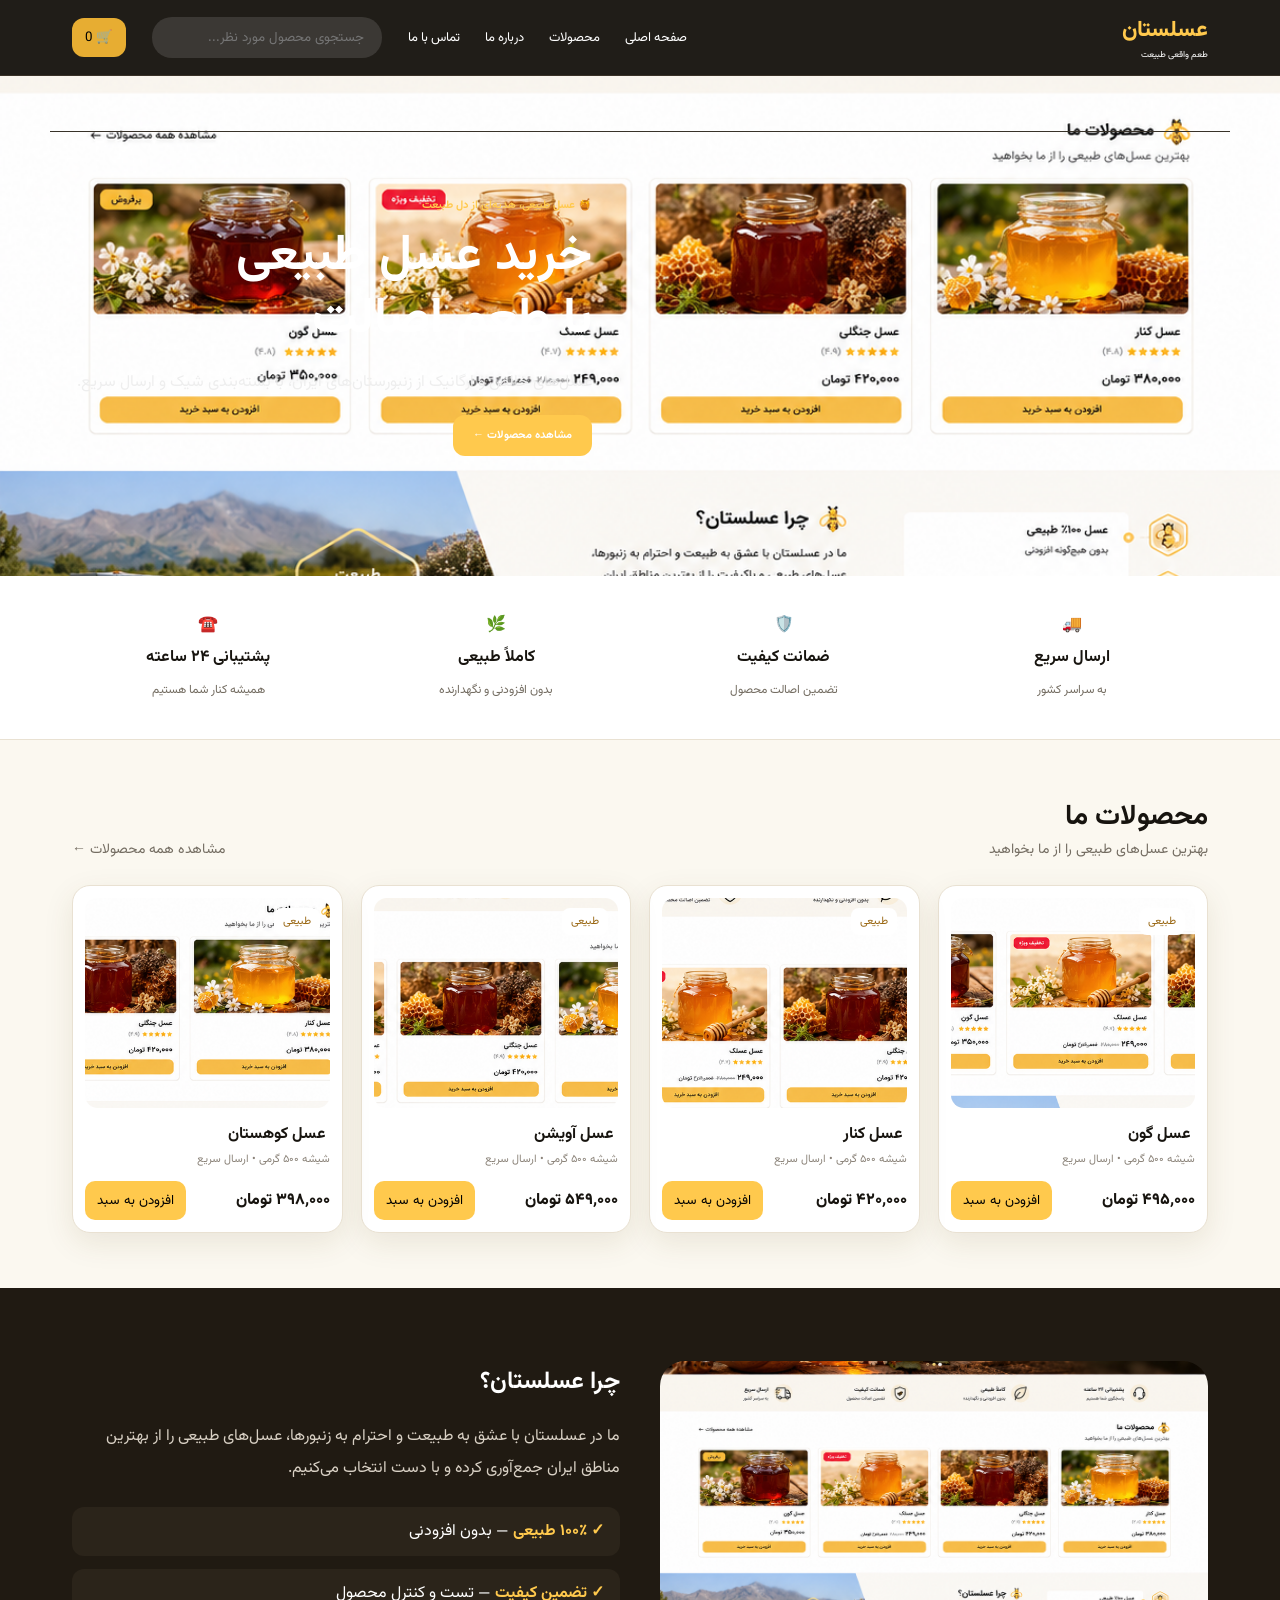
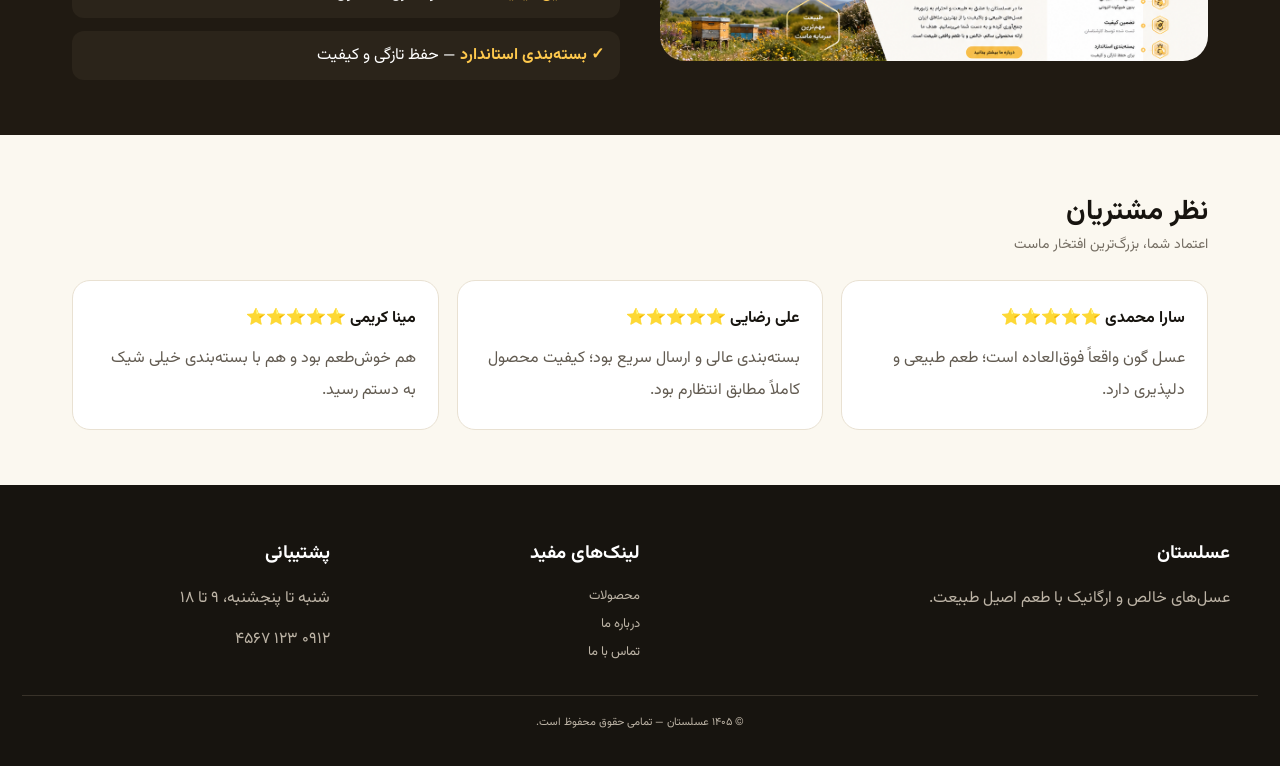
<file: index.html>
<!doctype html><html lang="fa" dir="rtl"><head><meta charset="utf-8"><meta name="viewport" content="width=device-width,initial-scale=1"><title>عسلستان | فروشگاه عسل طبیعی</title><link rel="stylesheet" href="style.css"></head><body><nav class="nav"><div class="navin"><a class="logo" href="index.html">عسلستان<small>طعم واقعی طبیعت</small></a><div class="links"><a href="index.html">صفحه اصلی</a><a href="products.html">محصولات</a><a href="about.html">درباره ما</a><a href="contact.html">تماس با ما</a></div><input class="search" placeholder="جستجوی محصول مورد نظر..."><button class="cart" onclick="showCart()">🛒 <span id="count">0</span></button></div></nav><section class="hero"><div class="copy"><div class="copybox"><div class="eyebrow">🍯 عسل طبیعی، هدیه‌ای از دل طبیعت</div><h1>خرید عسل طبیعی<br>با طعم اصالت</h1><p>عسل‌های خالص و ارگانیک از زنبورستان‌های ایران، با بسته‌بندی شیک و ارسال سریع.</p><a class="btn" href="products.html">مشاهده محصولات ←</a></div></div></section><section class="features"><div class="featuregrid"><div class="feature">🚚<b>ارسال سریع</b><span>به سراسر کشور</span></div><div class="feature">🛡️<b>ضمانت کیفیت</b><span>تضمین اصالت محصول</span></div><div class="feature">🌿<b>کاملاً طبیعی</b><span>بدون افزودنی و نگهدارنده</span></div><div class="feature">☎️<b>پشتیبانی ۲۴ ساعته</b><span>همیشه کنار شما هستیم</span></div></div></section><section class="section"><div class="sectionhead"><div><h2>محصولات ما</h2><div class="muted">بهترین عسل‌های طبیعی را از ما بخواهید</div></div><a href="products.html" class="muted">مشاهده همه محصولات ←</a></div><div class="grid"><article class="card"><a href="product.html"><div class="pic p1"><span class="tag">طبیعی</span></div></a><h3>عسل گون</h3><div class="meta">شیشه ۵۰۰ گرمی • ارسال سریع</div><div class="buy"><span class="price">۴۹۵٬۰۰۰ تومان</span><button class="add" onclick="add()">افزودن به سبد</button></div></article><article class="card"><a href="product.html"><div class="pic p2"><span class="tag">طبیعی</span></div></a><h3>عسل کنار</h3><div class="meta">شیشه ۵۰۰ گرمی • ارسال سریع</div><div class="buy"><span class="price">۴۲۰٬۰۰۰ تومان</span><button class="add" onclick="add()">افزودن به سبد</button></div></article><article class="card"><a href="product.html"><div class="pic p3"><span class="tag">طبیعی</span></div></a><h3>عسل آویشن</h3><div class="meta">شیشه ۵۰۰ گرمی • ارسال سریع</div><div class="buy"><span class="price">۵۴۹٬۰۰۰ تومان</span><button class="add" onclick="add()">افزودن به سبد</button></div></article><article class="card"><a href="product.html"><div class="pic p4"><span class="tag">طبیعی</span></div></a><h3>عسل کوهستان</h3><div class="meta">شیشه ۵۰۰ گرمی • ارسال سریع</div><div class="buy"><span class="price">۳۹۸٬۰۰۰ تومان</span><button class="add" onclick="add()">افزودن به سبد</button></div></article></div></section><section class="why"><div class="whyin"><div class="whyimage"></div><div><h2>چرا عسلستان؟</h2><p>ما در عسلستان با عشق به طبیعت و احترام به زنبورها، عسل‌های طبیعی را از بهترین مناطق ایران جمع‌آوری کرده و با دست انتخاب می‌کنیم.</p><div class="checks"><div class="check"><b>✓ ۱۰۰٪ طبیعی</b> — بدون افزودنی</div><div class="check"><b>✓ تضمین کیفیت</b> — تست و کنترل محصول</div><div class="check"><b>✓ بسته‌بندی استاندارد</b> — حفظ تازگی و کیفیت</div></div></div></div></section><section class="section"><div class="sectionhead"><div><h2>نظر مشتریان</h2><div class="muted">اعتماد شما، بزرگ‌ترین افتخار ماست</div></div></div><div class="testimonials"><div class="quote"><strong>سارا محمدی ⭐⭐⭐⭐⭐</strong>عسل گون واقعاً فوق‌العاده است؛ طعم طبیعی و دلپذیری دارد.</div><div class="quote"><strong>علی رضایی ⭐⭐⭐⭐⭐</strong>بسته‌بندی عالی و ارسال سریع بود؛ کیفیت محصول کاملاً مطابق انتظارم بود.</div><div class="quote"><strong>مینا کریمی ⭐⭐⭐⭐⭐</strong>هم خوش‌طعم بود و هم با بسته‌بندی خیلی شیک به دستم رسید.</div></div></section><footer><div class="foot"><div><h3>عسلستان</h3><p>عسل‌های خالص و ارگانیک با طعم اصیل طبیعت.</p></div><div><h3>لینک‌های مفید</h3><a href="products.html">محصولات</a><a href="about.html">درباره ما</a><a href="contact.html">تماس با ما</a></div><div><h3>پشتیبانی</h3><p>شنبه تا پنجشنبه، ۹ تا ۱۸</p><p>۰۹۱۲ ۱۲۳ ۴۵۶۷</p></div></div><div class="copy">© ۱۴۰۵ عسلستان — تمامی حقوق محفوظ است.</div></footer><div id="toast" class="toast">محصول به سبد خرید اضافه شد 🍯</div><script>let c=Number(localStorage.getItem('cart')||0);document.getElementById('count').textContent=c;function add(){c++;localStorage.setItem('cart',c);document.getElementById('count').textContent=c;let t=document.getElementById('toast');t.classList.add('show');setTimeout(()=>t.classList.remove('show'),1500)}function showCart(){alert(c?'تعداد '+c+' محصول در سبد خرید شماست.':'سبد خرید خالی است.');}</script></body></html>
</file>
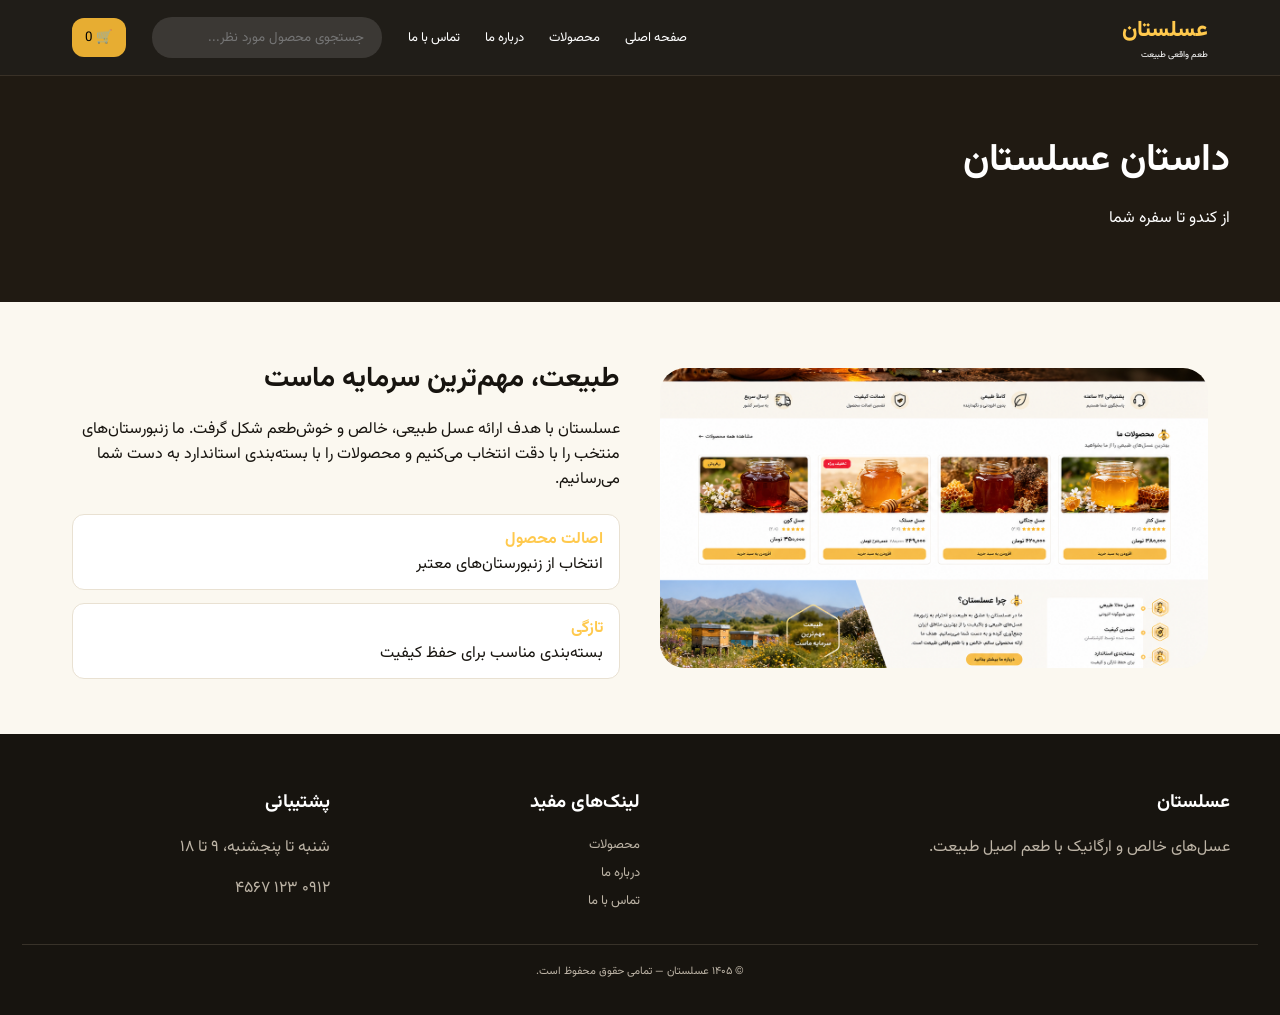
<file: about.html>
<!doctype html><html lang="fa" dir="rtl"><head><meta charset="utf-8"><meta name="viewport" content="width=device-width,initial-scale=1"><title>درباره ما | عسلستان</title><link rel="stylesheet" href="style.css"></head><body><nav class="nav"><div class="navin"><a class="logo" href="index.html">عسلستان<small>طعم واقعی طبیعت</small></a><div class="links"><a href="index.html">صفحه اصلی</a><a href="products.html">محصولات</a><a href="about.html">درباره ما</a><a href="contact.html">تماس با ما</a></div><input class="search" placeholder="جستجوی محصول مورد نظر..."><button class="cart" onclick="showCart()">🛒 <span id="count">0</span></button></div></nav><section class="pagehero"><div class="pageheroin"><h1>داستان عسلستان</h1><p>از کندو تا سفره شما</p></div></section><section class="section"><div class="whyin" style="color:var(--ink);padding:0;max-width:none"><div class="whyimage"></div><div><h2>طبیعت، مهم‌ترین سرمایه ماست</h2><p>عسلستان با هدف ارائه عسل طبیعی، خالص و خوش‌طعم شکل گرفت. ما زنبورستان‌های منتخب را با دقت انتخاب می‌کنیم و محصولات را با بسته‌بندی استاندارد به دست شما می‌رسانیم.</p><div class="checks"><div class="check" style="background:#fff;border:1px solid var(--line)"><b>اصالت محصول</b><br>انتخاب از زنبورستان‌های معتبر</div><div class="check" style="background:#fff;border:1px solid var(--line)"><b>تازگی</b><br>بسته‌بندی مناسب برای حفظ کیفیت</div></div></div></div></section><footer><div class="foot"><div><h3>عسلستان</h3><p>عسل‌های خالص و ارگانیک با طعم اصیل طبیعت.</p></div><div><h3>لینک‌های مفید</h3><a href="products.html">محصولات</a><a href="about.html">درباره ما</a><a href="contact.html">تماس با ما</a></div><div><h3>پشتیبانی</h3><p>شنبه تا پنجشنبه، ۹ تا ۱۸</p><p>۰۹۱۲ ۱۲۳ ۴۵۶۷</p></div></div><div class="copy">© ۱۴۰۵ عسلستان — تمامی حقوق محفوظ است.</div></footer><div id="toast" class="toast">محصول به سبد خرید اضافه شد 🍯</div><script>let c=Number(localStorage.getItem('cart')||0);document.getElementById('count').textContent=c;function add(){c++;localStorage.setItem('cart',c);document.getElementById('count').textContent=c;let t=document.getElementById('toast');t.classList.add('show');setTimeout(()=>t.classList.remove('show'),1500)}function showCart(){alert(c?'تعداد '+c+' محصول در سبد خرید شماست.':'سبد خرید خالی است.');}</script></body></html>
</file>
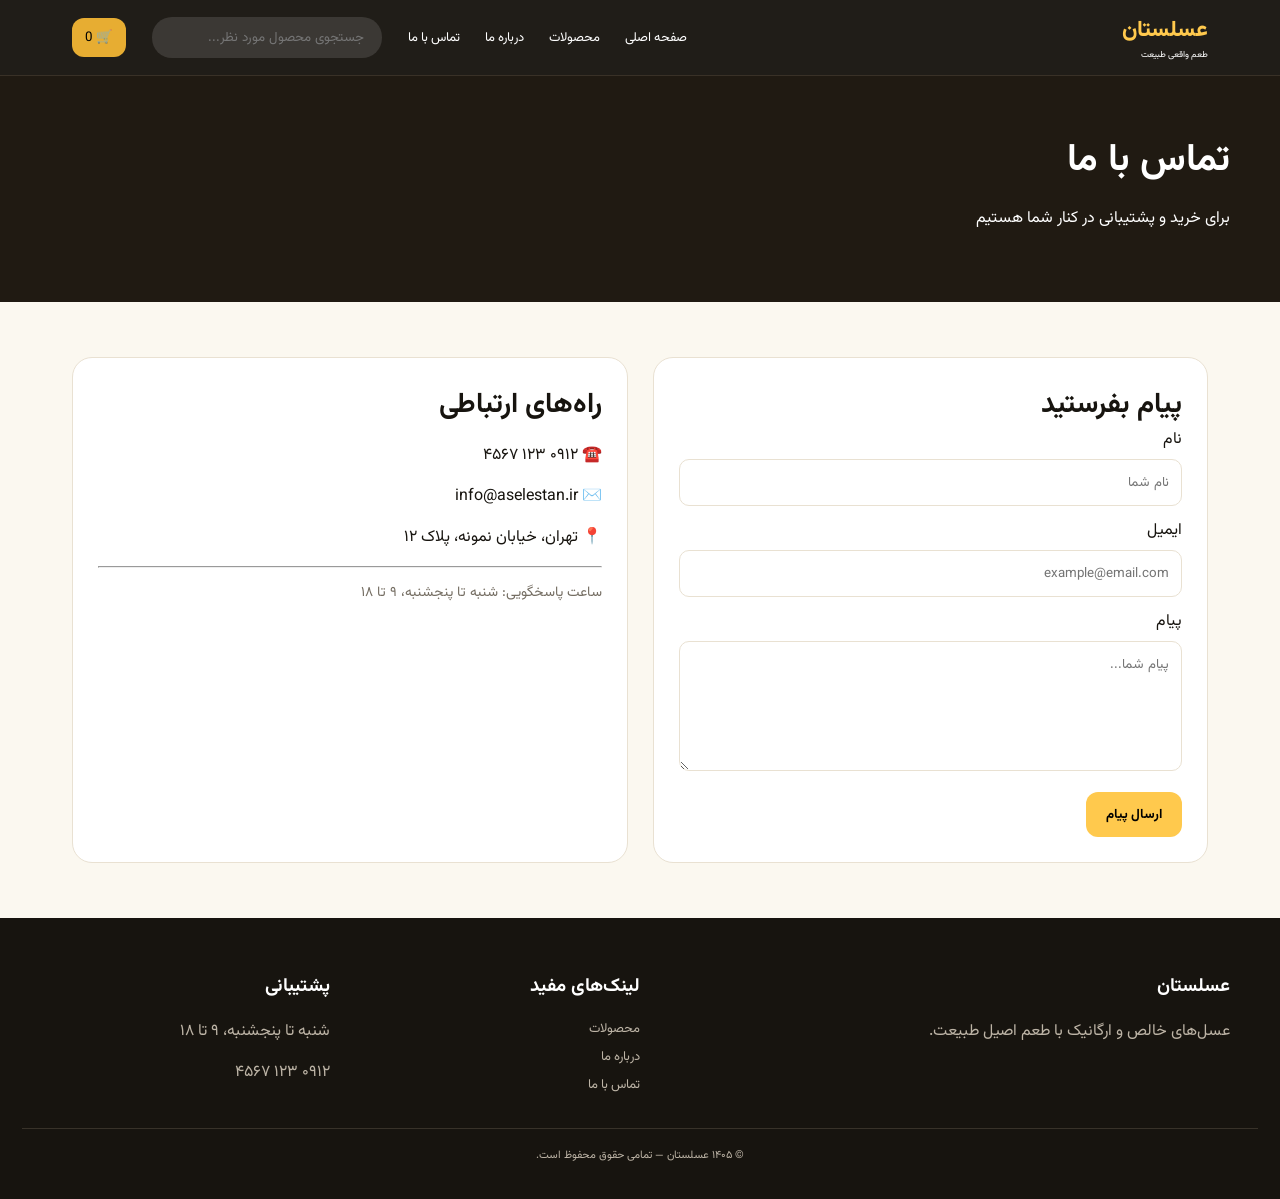
<file: contact.html>
<!doctype html><html lang="fa" dir="rtl"><head><meta charset="utf-8"><meta name="viewport" content="width=device-width,initial-scale=1"><title>تماس با ما | عسلستان</title><link rel="stylesheet" href="style.css"></head><body><nav class="nav"><div class="navin"><a class="logo" href="index.html">عسلستان<small>طعم واقعی طبیعت</small></a><div class="links"><a href="index.html">صفحه اصلی</a><a href="products.html">محصولات</a><a href="about.html">درباره ما</a><a href="contact.html">تماس با ما</a></div><input class="search" placeholder="جستجوی محصول مورد نظر..."><button class="cart" onclick="showCart()">🛒 <span id="count">0</span></button></div></nav><section class="pagehero"><div class="pageheroin"><h1>تماس با ما</h1><p>برای خرید و پشتیبانی در کنار شما هستیم</p></div></section><section class="section"><div class="contact"><div class="box"><h2>پیام بفرستید</h2><label>نام</label><input placeholder="نام شما"><label>ایمیل</label><input placeholder="example@email.com"><label>پیام</label><textarea placeholder="پیام شما..."></textarea><button class="btn" onclick="alert('پیام شما ثبت شد')">ارسال پیام</button></div><div class="box"><h2>راه‌های ارتباطی</h2><p>☎️ ۰۹۱۲ ۱۲۳ ۴۵۶۷</p><p>✉️ info@aselestan.ir</p><p>📍 تهران، خیابان نمونه، پلاک ۱۲</p><hr><p class="muted">ساعت پاسخگویی: شنبه تا پنجشنبه، ۹ تا ۱۸</p></div></div></section><footer><div class="foot"><div><h3>عسلستان</h3><p>عسل‌های خالص و ارگانیک با طعم اصیل طبیعت.</p></div><div><h3>لینک‌های مفید</h3><a href="products.html">محصولات</a><a href="about.html">درباره ما</a><a href="contact.html">تماس با ما</a></div><div><h3>پشتیبانی</h3><p>شنبه تا پنجشنبه، ۹ تا ۱۸</p><p>۰۹۱۲ ۱۲۳ ۴۵۶۷</p></div></div><div class="copy">© ۱۴۰۵ عسلستان — تمامی حقوق محفوظ است.</div></footer><div id="toast" class="toast">محصول به سبد خرید اضافه شد 🍯</div><script>let c=Number(localStorage.getItem('cart')||0);document.getElementById('count').textContent=c;function add(){c++;localStorage.setItem('cart',c);document.getElementById('count').textContent=c;let t=document.getElementById('toast');t.classList.add('show');setTimeout(()=>t.classList.remove('show'),1500)}function showCart(){alert(c?'تعداد '+c+' محصول در سبد خرید شماست.':'سبد خرید خالی است.');}</script></body></html>
</file>
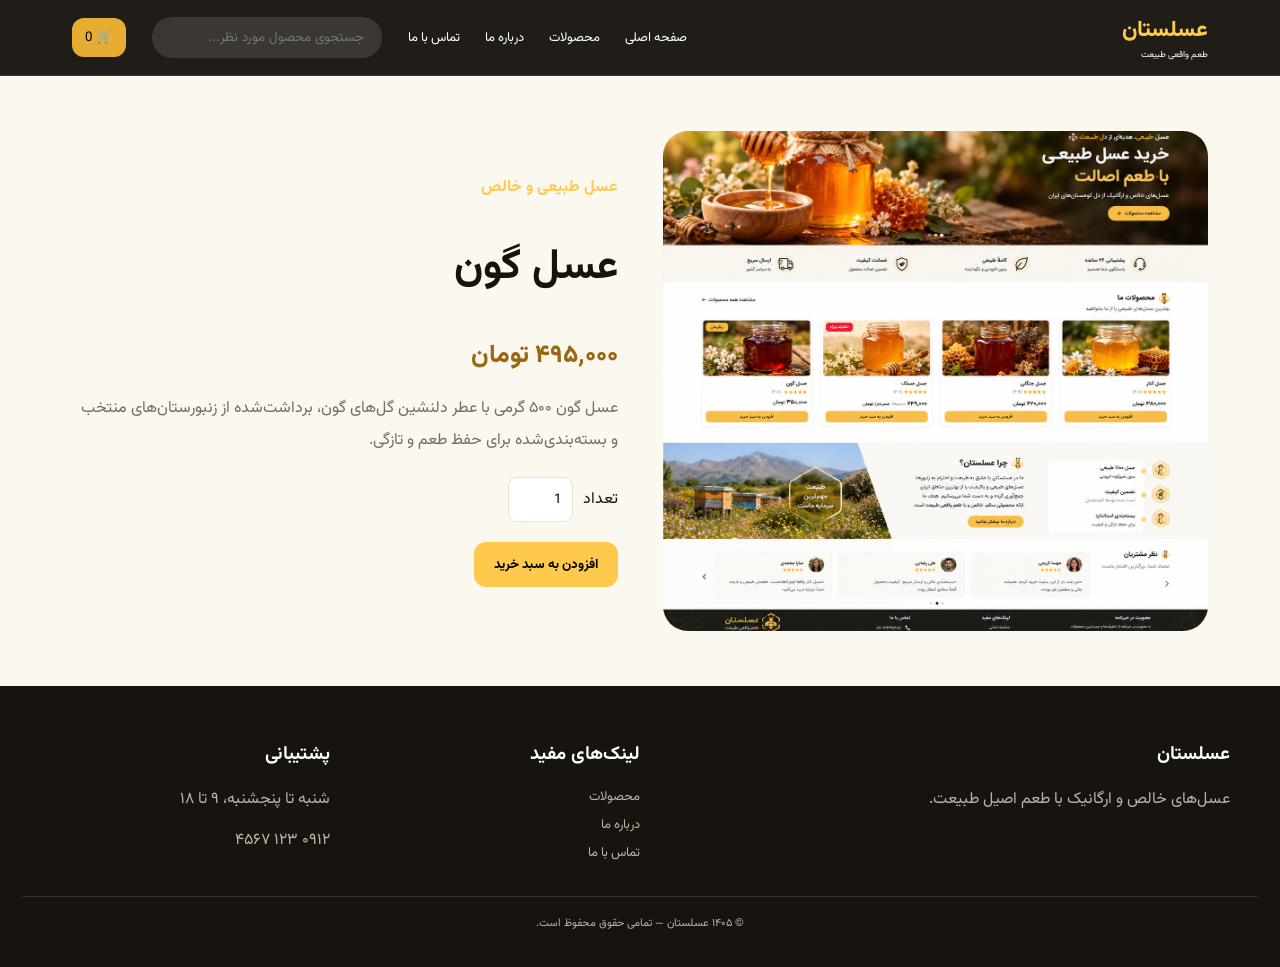
<file: product.html>
<!doctype html><html lang="fa" dir="rtl"><head><meta charset="utf-8"><meta name="viewport" content="width=device-width,initial-scale=1"><title>عسل گون | عسلستان</title><link rel="stylesheet" href="style.css"></head><body><nav class="nav"><div class="navin"><a class="logo" href="index.html">عسلستان<small>طعم واقعی طبیعت</small></a><div class="links"><a href="index.html">صفحه اصلی</a><a href="products.html">محصولات</a><a href="about.html">درباره ما</a><a href="contact.html">تماس با ما</a></div><input class="search" placeholder="جستجوی محصول مورد نظر..."><button class="cart" onclick="showCart()">🛒 <span id="count">0</span></button></div></nav><section class="section"><div class="detail"><div class="detailpic"></div><div><span class="eyebrow">عسل طبیعی و خالص</span><h1>عسل گون</h1><div class="price">۴۹۵٬۰۰۰ تومان</div><p>عسل گون ۵۰۰ گرمی با عطر دلنشین گل‌های گون، برداشت‌شده از زنبورستان‌های منتخب و بسته‌بندی‌شده برای حفظ طعم و تازگی.</p><div class="qty"><label>تعداد</label><input type="number" value="1" min="1"></div><button class="btn" onclick="add()">افزودن به سبد خرید</button></div></div></section><footer><div class="foot"><div><h3>عسلستان</h3><p>عسل‌های خالص و ارگانیک با طعم اصیل طبیعت.</p></div><div><h3>لینک‌های مفید</h3><a href="products.html">محصولات</a><a href="about.html">درباره ما</a><a href="contact.html">تماس با ما</a></div><div><h3>پشتیبانی</h3><p>شنبه تا پنجشنبه، ۹ تا ۱۸</p><p>۰۹۱۲ ۱۲۳ ۴۵۶۷</p></div></div><div class="copy">© ۱۴۰۵ عسلستان — تمامی حقوق محفوظ است.</div></footer><div id="toast" class="toast">محصول به سبد خرید اضافه شد 🍯</div><script>let c=Number(localStorage.getItem('cart')||0);document.getElementById('count').textContent=c;function add(){c++;localStorage.setItem('cart',c);document.getElementById('count').textContent=c;let t=document.getElementById('toast');t.classList.add('show');setTimeout(()=>t.classList.remove('show'),1500)}function showCart(){alert(c?'تعداد '+c+' محصول در سبد خرید شماست.':'سبد خرید خالی است.');}</script></body></html>
</file>
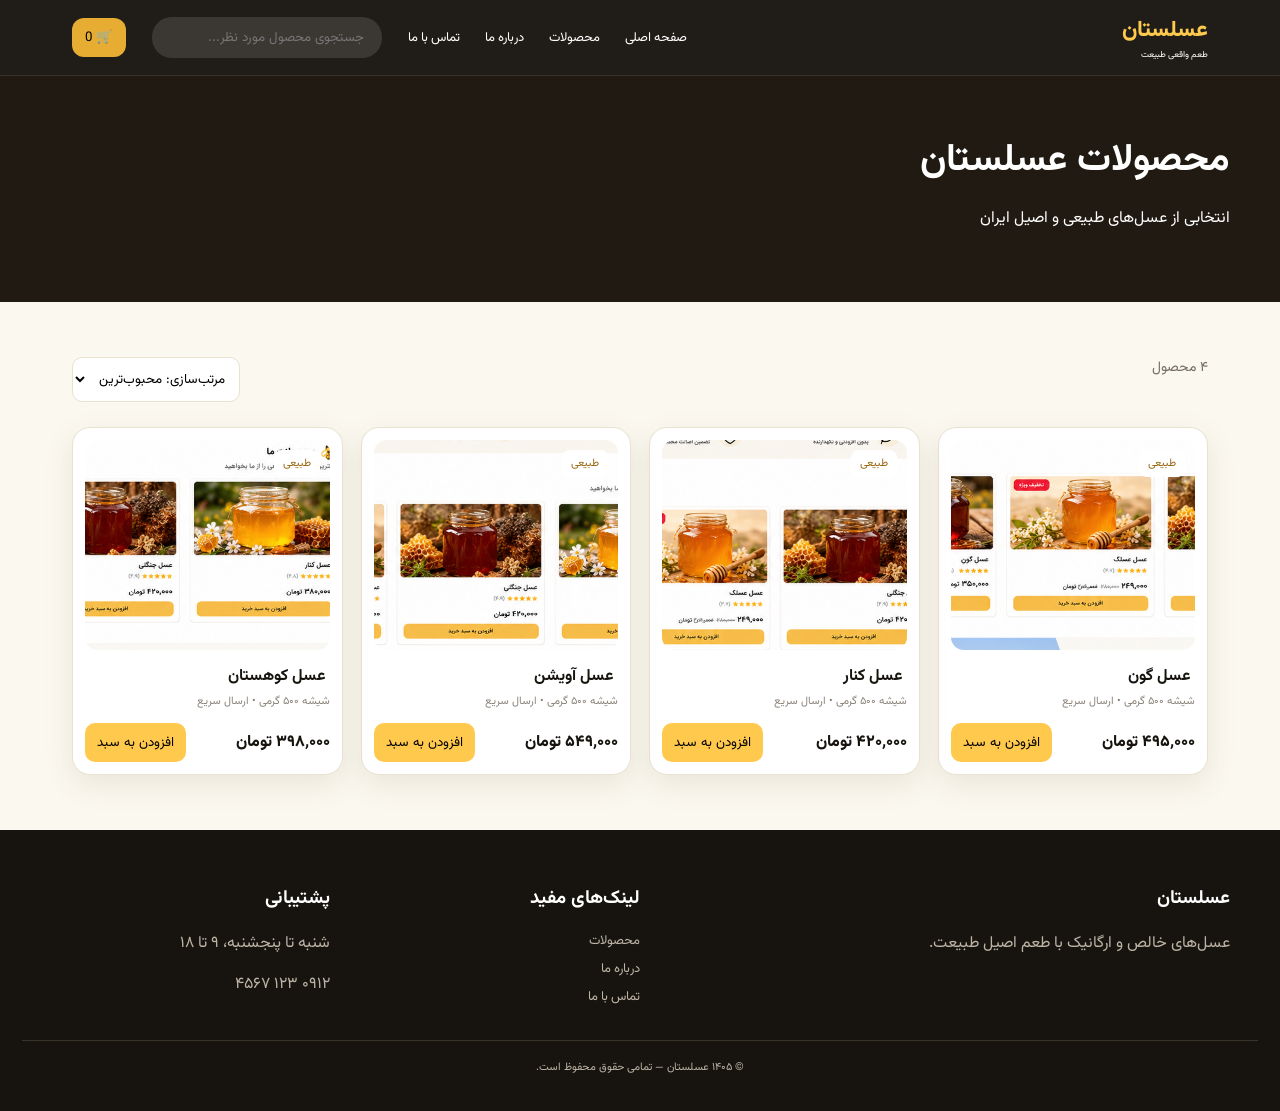
<file: products.html>
<!doctype html><html lang="fa" dir="rtl"><head><meta charset="utf-8"><meta name="viewport" content="width=device-width,initial-scale=1"><title>محصولات | عسلستان</title><link rel="stylesheet" href="style.css"></head><body><nav class="nav"><div class="navin"><a class="logo" href="index.html">عسلستان<small>طعم واقعی طبیعت</small></a><div class="links"><a href="index.html">صفحه اصلی</a><a href="products.html">محصولات</a><a href="about.html">درباره ما</a><a href="contact.html">تماس با ما</a></div><input class="search" placeholder="جستجوی محصول مورد نظر..."><button class="cart" onclick="showCart()">🛒 <span id="count">0</span></button></div></nav><section class="pagehero"><div class="pageheroin"><h1>محصولات عسلستان</h1><p>انتخابی از عسل‌های طبیعی و اصیل ایران</p></div></section><section class="section"><div class="productsbar"><span class="muted">۴ محصول</span><select class="select"><option>مرتب‌سازی: محبوب‌ترین</option><option>ارزان‌ترین</option><option>گران‌ترین</option></select></div><div class="grid"><article class="card"><a href="product.html"><div class="pic p1"><span class="tag">طبیعی</span></div></a><h3>عسل گون</h3><div class="meta">شیشه ۵۰۰ گرمی • ارسال سریع</div><div class="buy"><span class="price">۴۹۵٬۰۰۰ تومان</span><button class="add" onclick="add()">افزودن به سبد</button></div></article><article class="card"><a href="product.html"><div class="pic p2"><span class="tag">طبیعی</span></div></a><h3>عسل کنار</h3><div class="meta">شیشه ۵۰۰ گرمی • ارسال سریع</div><div class="buy"><span class="price">۴۲۰٬۰۰۰ تومان</span><button class="add" onclick="add()">افزودن به سبد</button></div></article><article class="card"><a href="product.html"><div class="pic p3"><span class="tag">طبیعی</span></div></a><h3>عسل آویشن</h3><div class="meta">شیشه ۵۰۰ گرمی • ارسال سریع</div><div class="buy"><span class="price">۵۴۹٬۰۰۰ تومان</span><button class="add" onclick="add()">افزودن به سبد</button></div></article><article class="card"><a href="product.html"><div class="pic p4"><span class="tag">طبیعی</span></div></a><h3>عسل کوهستان</h3><div class="meta">شیشه ۵۰۰ گرمی • ارسال سریع</div><div class="buy"><span class="price">۳۹۸٬۰۰۰ تومان</span><button class="add" onclick="add()">افزودن به سبد</button></div></article></div></section><footer><div class="foot"><div><h3>عسلستان</h3><p>عسل‌های خالص و ارگانیک با طعم اصیل طبیعت.</p></div><div><h3>لینک‌های مفید</h3><a href="products.html">محصولات</a><a href="about.html">درباره ما</a><a href="contact.html">تماس با ما</a></div><div><h3>پشتیبانی</h3><p>شنبه تا پنجشنبه، ۹ تا ۱۸</p><p>۰۹۱۲ ۱۲۳ ۴۵۶۷</p></div></div><div class="copy">© ۱۴۰۵ عسلستان — تمامی حقوق محفوظ است.</div></footer><div id="toast" class="toast">محصول به سبد خرید اضافه شد 🍯</div><script>let c=Number(localStorage.getItem('cart')||0);document.getElementById('count').textContent=c;function add(){c++;localStorage.setItem('cart',c);document.getElementById('count').textContent=c;let t=document.getElementById('toast');t.classList.add('show');setTimeout(()=>t.classList.remove('show'),1500)}function showCart(){alert(c?'تعداد '+c+' محصول در سبد خرید شماست.':'سبد خرید خالی است.');}</script></body></html>
</file>
<file: style.css>
@import url('https://fonts.googleapis.com/css2?family=Vazirmatn:wght@300;400;500;600;700;800&display=swap');
:root{--gold:#e7ad32;--gold2:#ffc94d;--ink:#17140f;--cream:#fbf8f0;--line:#e9e1d2;--muted:#746d62}
*{box-sizing:border-box}body{margin:0;font-family:Vazirmatn,Arial,sans-serif;background:var(--cream);color:var(--ink)}a{text-decoration:none;color:inherit}
.nav{position:sticky;top:0;z-index:20;background:rgba(23,20,15,.96);color:#fff;border-bottom:1px solid #393127}.navin{max-width:1180px;margin:auto;padding:13px 22px;display:flex;align-items:center;gap:26px}.logo{font-size:22px;font-weight:800;color:var(--gold2);margin-left:auto}.logo small{display:block;color:#fff;font-size:9px;font-weight:400}.links{display:flex;gap:25px;font-size:13px}.links a:hover{color:var(--gold2)}.search{background:#3b3834;border:0;border-radius:20px;padding:10px 18px;color:#fff;width:230px;font-family:inherit}.cart{border:0;background:var(--gold);border-radius:12px;padding:9px 13px;font-family:inherit;cursor:pointer}
.hero{min-height:500px;background:url('honey-hero.png') center/cover;display:flex;align-items:center}.hero .copy{width:min(1180px,100%);margin:auto;padding:65px 22px}.copybox{max-width:520px;margin-right:auto;color:#fff;text-align:right}.eyebrow{color:var(--gold2);font-weight:700}.hero h1{font-size:50px;line-height:1.25;margin:12px 0}.hero p{font-size:16px;line-height:2;color:#eee}.btn{display:inline-block;border:0;border-radius:12px;padding:12px 20px;background:var(--gold2);font-family:inherit;font-weight:700;cursor:pointer}.btn.dark{background:var(--ink);color:#fff}.section{max-width:1180px;margin:auto;padding:55px 22px}.sectionhead{display:flex;align-items:end;justify-content:space-between;margin-bottom:24px}.section h2{margin:0;font-size:28px}.muted{color:var(--muted);font-size:14px}
.features{background:#fff;border-bottom:1px solid var(--line)}.featuregrid{max-width:1180px;margin:auto;padding:22px;display:grid;grid-template-columns:repeat(4,1fr);gap:15px}.feature{text-align:center;padding:15px}.feature b{display:block;margin:7px}.feature span{color:var(--muted);font-size:12px}
.grid{display:grid;grid-template-columns:repeat(4,1fr);gap:18px}.card{background:#fff;border:1px solid var(--line);border-radius:18px;padding:12px;box-shadow:0 10px 30px #5d43101a}.pic{height:210px;border-radius:13px;background-image:url('honey-hero.png');background-size:720px auto;background-repeat:no-repeat;background-position:center;position:relative}.pic.p1{background-position:32% 48%}.pic.p2{background-position:52% 42%}.pic.p3{background-position:72% 43%}.pic.p4{background-position:88% 47%}.tag{position:absolute;top:10px;right:10px;background:#fff;padding:5px 9px;border-radius:8px;font-size:11px;color:#9a6814}.card h3{font-size:16px;margin:14px 4px 4px}.meta{font-size:11px;color:#8b8379}.buy{display:flex;justify-content:space-between;align-items:center;margin-top:13px}.price{font-weight:800}.add{background:var(--gold2);border:0;border-radius:10px;padding:9px 12px;font-family:inherit;cursor:pointer}
.why{background:#201a12;color:#fff}.whyin{max-width:1180px;margin:auto;padding:55px 22px;display:grid;grid-template-columns:1fr 1fr;gap:40px;align-items:center}.whyimage{min-height:300px;border-radius:25px;background:url('honey-hero.png') center/cover}.why p{line-height:2;color:#d9d1c5}.checks{display:grid;gap:13px;margin-top:22px}.check{background:#2b241a;padding:12px 16px;border-radius:12px}.check b{color:var(--gold2)}
.testimonials{display:grid;grid-template-columns:repeat(3,1fr);gap:18px}.quote{background:#fff;border:1px solid var(--line);border-radius:18px;padding:22px;line-height:2;color:#625b51}.quote strong{color:var(--ink);display:block;margin-bottom:8px}
.pagehero{background:#201a12;color:#fff;padding:55px 22px}.pageheroin{max-width:1180px;margin:auto}.pagehero h1{margin:0 0 8px;font-size:38px}.productsbar{display:flex;justify-content:space-between;gap:15px;margin-bottom:25px}.select{border:1px solid var(--line);border-radius:10px;padding:10px;background:#fff;font-family:inherit}
.detail{display:grid;grid-template-columns:1fr 1fr;gap:45px;align-items:center}.detailpic{height:500px;border-radius:25px;background:url('honey-hero.png') center/cover}.detail h1{font-size:42px}.detail .price{font-size:25px;color:#9a6814;margin:18px 0}.detail p{color:var(--muted);line-height:2}.qty{display:flex;gap:10px;align-items:center;margin:20px 0}.qty input{width:65px;padding:11px;border:1px solid var(--line);border-radius:9px;font-family:inherit}
.contact{display:grid;grid-template-columns:1fr 1fr;gap:25px}.box{background:#fff;border:1px solid var(--line);border-radius:20px;padding:25px}.box input,.box textarea{width:100%;padding:12px;border:1px solid var(--line);border-radius:10px;margin:7px 0 12px;font-family:inherit}.box textarea{height:130px}
footer{background:#17140f;color:#bdb4a6;padding:35px 22px}.foot{max-width:1180px;margin:auto;display:grid;grid-template-columns:2fr 1fr 1fr;gap:30px}.foot h3{color:#fff}.foot a{display:block;margin:8px 0;font-size:13px}.copy{border-top:1px solid #383229;margin-top:25px;padding-top:18px;text-align:center;font-size:11px}
.toast{position:fixed;bottom:20px;left:20px;background:#201a12;color:#fff;padding:13px 17px;border-radius:12px;opacity:0;transform:translateY(15px);transition:.25s;z-index:30}.toast.show{opacity:1;transform:none}
@media(max-width:850px){.links,.search{display:none}.grid{grid-template-columns:repeat(2,1fr)}.featuregrid{grid-template-columns:repeat(2,1fr)}.detail,.contact,.whyin{grid-template-columns:1fr}.copybox{margin:0}.hero h1{font-size:38px}.foot{grid-template-columns:1fr 1fr}}
@media(max-width:520px){.grid,.featuregrid,.testimonials{grid-template-columns:1fr}.foot{grid-template-columns:1fr}.hero{min-height:520px}.detailpic{height:350px}}
</file>
